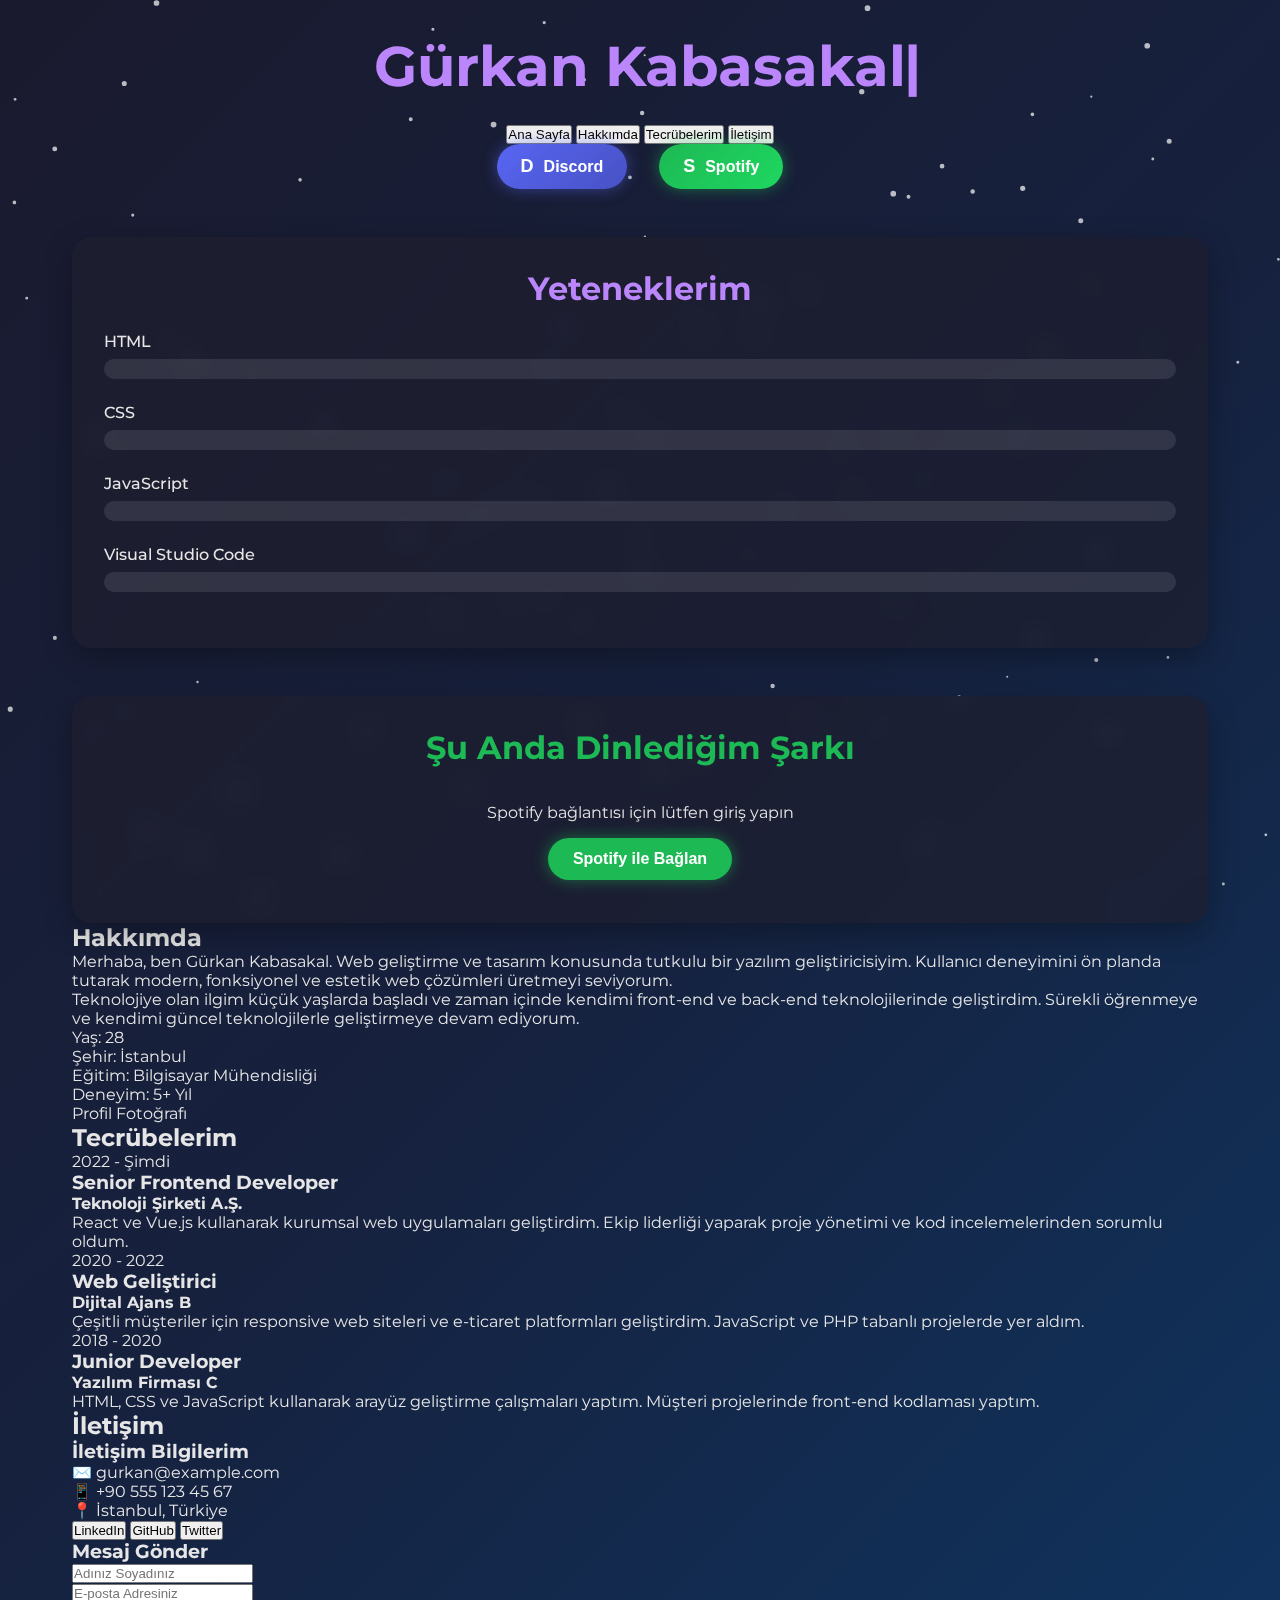
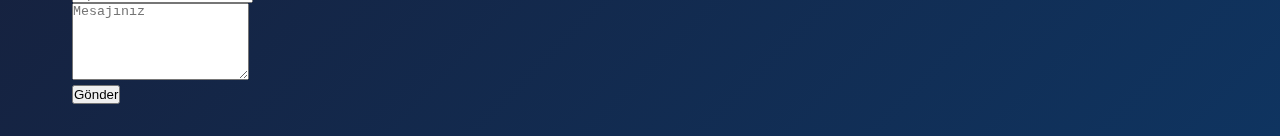
<file: index.html>
<!DOCTYPE html>
<html lang="tr">
<head>
    <meta charset="UTF-8">
    <meta name="viewport" content="width=device-width, initial-scale=1.0">
    <title>Gürkan Kabasakal</title>
    <link rel="stylesheet" href="styles/style.css">
    <link rel="stylesheet" href="styles/snow.css">
    <link href="https://fonts.googleapis.com/css2?family=Montserrat:wght@300;400;500;600&display=swap" rel="stylesheet">
</head>
<body>
    <canvas id="snow"></canvas>
    
    <div class="container">
        <header>
            <h1 class="typing-effect">Gürkan Kabasakal</h1>
            <nav class="main-nav">
                <button class="nav-btn active" data-page="home">Ana Sayfa</button>
                <button class="nav-btn" data-page="about">Hakkımda</button>
                <button class="nav-btn" data-page="experience">Tecrübelerim</button>
                <button class="nav-btn" data-page="contact">İletişim</button>
            </nav>
            <div class="social-links">
                <button class="discord-btn">
                    <span class="btn-icon">D</span>
                    <span class="btn-text">Discord</span>
                </button>
                <button class="spotify-btn" id="spotifyAuth">
                    <span class="btn-icon">S</span>
                    <span class="btn-text">Spotify</span>
                </button>
            </div>
        </header>

        <main id="main-content">
            <!-- Ana Sayfa İçeriği -->
            <div class="page-content active" id="home-page">
                <section class="profile-section">
                    <div class="skills-container">
                        <h2>Yeteneklerim</h2>
                        <div class="skill">
                            <span>HTML</span>
                            <div class="skill-level">
                                <div class="skill-progress" data-level="85"></div>
                            </div>
                        </div>
                        <div class="skill">
                            <span>CSS</span>
                            <div class="skill-level">
                                <div class="skill-progress" data-level="80"></div>
                            </div>
                        </div>
                        <div class="skill">
                            <span>JavaScript</span>
                            <div class="skill-level">
                                <div class="skill-progress" data-level="75"></div>
                            </div>
                        </div>
                        <div class="skill">
                            <span>Visual Studio Code</span>
                            <div class="skill-level">
                                <div class="skill-progress" data-level="90"></div>
                            </div>
                        </div>
                    </div>
                </section>

                <section class="spotify-section" id="spotifySection">
                    <h2>Şu Anda Dinlediğim Şarkı</h2>
                    <div class="spotify-player" id="spotifyPlayer">
                        <p>Spotify bağlantısı için lütfen giriş yapın</p>
                        <button id="loginButton" class="spotify-login-btn">Spotify ile Bağlan</button>
                    </div>
                </section>
            </div>

            <!-- Hakkımda Sayfası -->
            <div class="page-content" id="about-page">
                <section class="about-section">
                    <h2>Hakkımda</h2>
                    <div class="about-content">
                        <div class="about-text">
                            <p>Merhaba, ben Gürkan Kabasakal. Web geliştirme ve tasarım konusunda tutkulu bir yazılım geliştiricisiyim. Kullanıcı deneyimini ön planda tutarak modern, fonksiyonel ve estetik web çözümleri üretmeyi seviyorum.</p>
                            <p>Teknolojiye olan ilgim küçük yaşlarda başladı ve zaman içinde kendimi front-end ve back-end teknolojilerinde geliştirdim. Sürekli öğrenmeye ve kendimi güncel teknolojilerle geliştirmeye devam ediyorum.</p>
                            <div class="personal-info">
                                <div class="info-item">
                                    <span class="info-label">Yaş:</span>
                                    <span class="info-value">28</span>
                                </div>
                                <div class="info-item">
                                    <span class="info-label">Şehir:</span>
                                    <span class="info-value">İstanbul</span>
                                </div>
                                <div class="info-item">
                                    <span class="info-label">Eğitim:</span>
                                    <span class="info-value">Bilgisayar Mühendisliği</span>
                                </div>
                                <div class="info-item">
                                    <span class="info-label">Deneyim:</span>
                                    <span class="info-value">5+ Yıl</span>
                                </div>
                            </div>
                        </div>
                        <div class="about-image">
                            <div class="image-placeholder">
                                <span>Profil Fotoğrafı</span>
                            </div>
                        </div>
                    </div>
                </section>
            </div>

            <!-- Tecrübelerim Sayfası -->
            <div class="page-content" id="experience-page">
                <section class="experience-section">
                    <h2>Tecrübelerim</h2>
                    <div class="timeline">
                        <div class="timeline-item">
                            <div class="timeline-date">2022 - Şimdi</div>
                            <div class="timeline-content">
                                <h3>Senior Frontend Developer</h3>
                                <h4>Teknoloji Şirketi A.Ş.</h4>
                                <p>React ve Vue.js kullanarak kurumsal web uygulamaları geliştirdim. Ekip liderliği yaparak proje yönetimi ve kod incelemelerinden sorumlu oldum.</p>
                            </div>
                        </div>
                        <div class="timeline-item">
                            <div class="timeline-date">2020 - 2022</div>
                            <div class="timeline-content">
                                <h3>Web Geliştirici</h3>
                                <h4>Dijital Ajans B</h4>
                                <p>Çeşitli müşteriler için responsive web siteleri ve e-ticaret platformları geliştirdim. JavaScript ve PHP tabanlı projelerde yer aldım.</p>
                            </div>
                        </div>
                        <div class="timeline-item">
                            <div class="timeline-date">2018 - 2020</div>
                            <div class="timeline-content">
                                <h3>Junior Developer</h3>
                                <h4>Yazılım Firması C</h4>
                                <p>HTML, CSS ve JavaScript kullanarak arayüz geliştirme çalışmaları yaptım. Müşteri projelerinde front-end kodlaması yaptım.</p>
                            </div>
                        </div>
                    </div>
                </section>
            </div>

            <!-- İletişim Sayfası -->
            <div class="page-content" id="contact-page">
                <section class="contact-section">
                    <h2>İletişim</h2>
                    <div class="contact-content">
                        <div class="contact-info">
                            <h3>İletişim Bilgilerim</h3>
                            <div class="contact-item">
                                <span class="contact-icon">✉️</span>
                                <span class="contact-text">gurkan@example.com</span>
                            </div>
                            <div class="contact-item">
                                <span class="contact-icon">📱</span>
                                <span class="contact-text">+90 555 123 45 67</span>
                            </div>
                            <div class="contact-item">
                                <span class="contact-icon">📍</span>
                                <span class="contact-text">İstanbul, Türkiye</span>
                            </div>
                            <div class="social-contact">
                                <button class="social-btn">LinkedIn</button>
                                <button class="social-btn">GitHub</button>
                                <button class="social-btn">Twitter</button>
                            </div>
                        </div>
                        <div class="contact-form">
                            <h3>Mesaj Gönder</h3>
                            <form id="messageForm">
                                <div class="form-group">
                                    <input type="text" placeholder="Adınız Soyadınız" required>
                                </div>
                                <div class="form-group">
                                    <input type="email" placeholder="E-posta Adresiniz" required>
                                </div>
                                <div class="form-group">
                                    <textarea placeholder="Mesajınız" rows="5" required></textarea>
                                </div>
                                <button type="submit" class="submit-btn">Gönder</button>
                            </form>
                        </div>
                    </div>
                </section>
            </div>
        </main>
    </div>

    <script src="scripts/snow.js"></script>
    <script src="scripts/spotify.js"></script>
    <script src="scripts/script.js"></script>
</body>
</html>
</file>
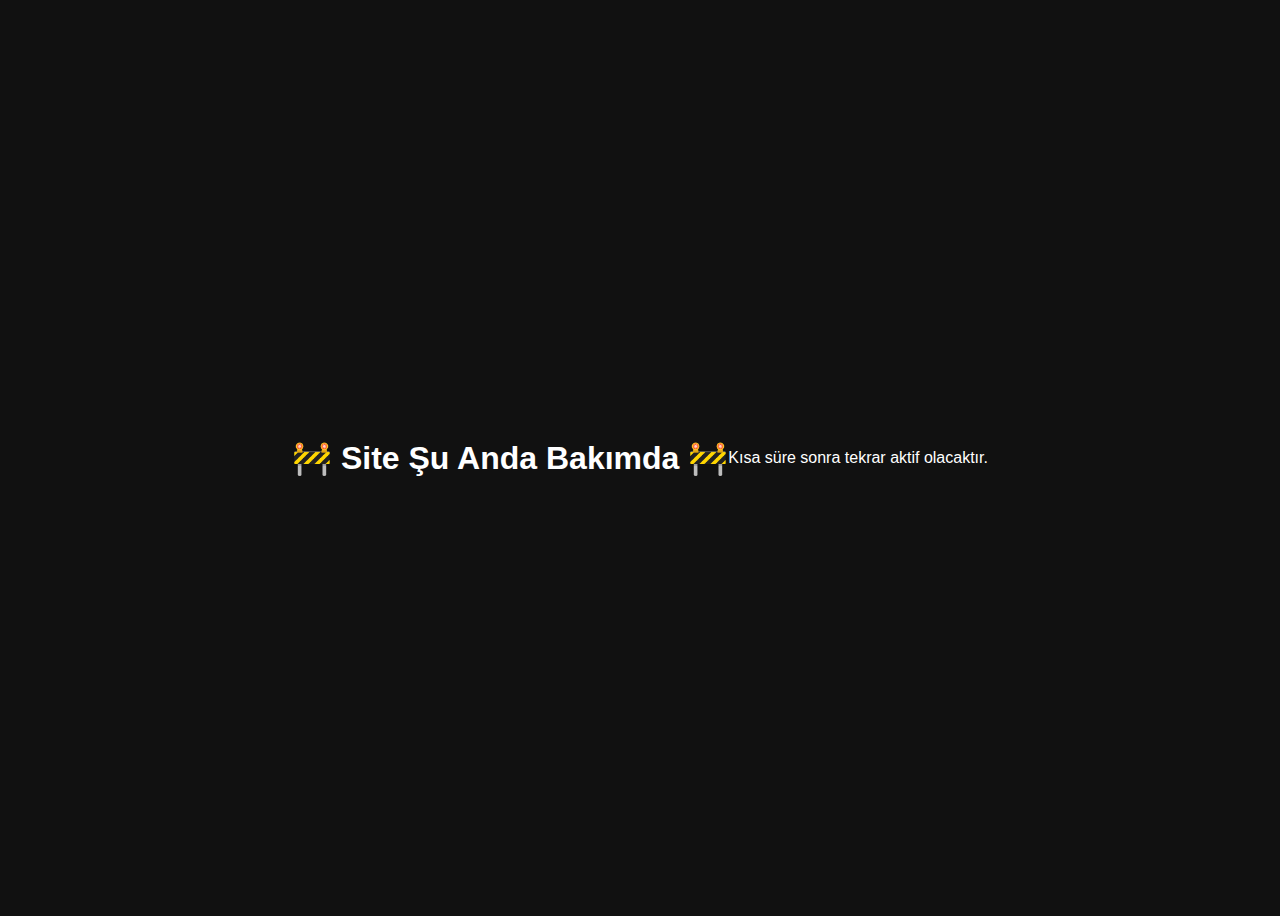
<file: maintenance.html>
<!DOCTYPE html>
<html lang="tr">
<head>
  <meta charset="UTF-8">
  <title>Bakımda</title>
  <style>
    body {
      display: flex; 
      justify-content: center; 
      align-items: center; 
      height: 100vh; 
      background: #111; 
      color: #fff; 
      font-family: Arial, sans-serif;
      text-align: center;
    }
  </style>
</head>
<body>
  <h1>🚧 Site Şu Anda Bakımda 🚧</h1>
  <p>Kısa süre sonra tekrar aktif olacaktır.</p>
</body>
</html>
</file>
<file: styles/style.css>
* {
    margin: 0;
    padding: 0;
    box-sizing: border-box;
}

body {
    font-family: 'Montserrat', sans-serif;
    background: linear-gradient(135deg, #1a1a2e 0%, #16213e 50%, #0f3460 100%);
    color: #e6e6e6;
    min-height: 100vh;
    overflow-x: hidden;
    position: relative;
}

.container {
    max-width: 1200px;
    margin: 0 auto;
    padding: 2rem;
    position: relative;
    z-index: 10;
}

header {
    text-align: center;
    margin-bottom: 3rem;
}

.typing-effect {
    font-size: 3.5rem;
    margin-bottom: 1.5rem;
    color: #bb86fc;
    position: relative;
    display: inline-block;
}

.typing-effect::after {
    content: "|";
    position: absolute;
    right: -15px;
    animation: blink 0.7s infinite;
}

@keyframes blink {
    0%, 100% { opacity: 1; }
    50% { opacity: 0; }
}

.social-links {
    display: flex;
    justify-content: center;
    gap: 2rem;
    flex-wrap: wrap;
}

/* Discord Butonu */
.discord-btn {
    display: flex;
    align-items: center;
    gap: 10px;
    padding: 12px 24px;
    background: linear-gradient(135deg, #5865F2 0%, #4752c4 100%);
    color: white;
    border: none;
    border-radius: 50px;
    font-weight: 600;
    cursor: pointer;
    transition: all 0.3s ease;
    box-shadow: 0 0 15px rgba(88, 101, 242, 0.5);
    position: relative;
    overflow: hidden;
}

.discord-btn::before {
    content: '';
    position: absolute;
    top: -2px;
    left: -2px;
    right: -2px;
    bottom: -2px;
    border-radius: 50px;
    background: linear-gradient(45deg, #ff00cc, #3333ff, #00ccff, #ff00cc);
    background-size: 400%;
    z-index: -1;
    animation: glowing 20s linear infinite;
    opacity: 0;
    transition: opacity 0.3s ease;
}

.discord-btn:hover::before {
    opacity: 1;
}

.discord-btn:hover {
    transform: translateY(-3px);
    box-shadow: 0 0 20px rgba(88, 101, 242, 0.8);
}

.discord-btn:active {
    transform: translateY(1px);
}

/* Spotify Butonu */
.spotify-btn {
    display: flex;
    align-items: center;
    gap: 10px;
    padding: 12px 24px;
    background: linear-gradient(135deg, #1DB954 0%, #1ed760 100%);
    color: white;
    border: none;
    border-radius: 50px;
    font-weight: 600;
    cursor: pointer;
    transition: all 0.3s ease;
    box-shadow: 0 0 15px rgba(29, 185, 84, 0.5);
    position: relative;
    overflow: hidden;
}

.spotify-btn::before {
    content: '';
    position: absolute;
    top: -2px;
    left: -2px;
    right: -2px;
    bottom: -2px;
    border-radius: 50px;
    background: linear-gradient(45deg, #1DB954, #1ed760, #1DB954, #1ed760);
    background-size: 400%;
    z-index: -1;
    animation: glowing 20s linear infinite;
    opacity: 0;
    transition: opacity 0.3s ease;
}

.spotify-btn:hover::before {
    opacity: 1;
}

.spotify-btn:hover {
    transform: translateY(-3px);
    box-shadow: 0 0 20px rgba(29, 185, 84, 0.8);
}

.spotify-btn:active {
    transform: translateY(1px);
}

/* Buton içeriği */
.btn-icon {
    font-weight: bold;
    font-size: 18px;
}

.btn-text {
    font-size: 16px;
}

@keyframes glowing {
    0% { background-position: 0 0; }
    50% { background-position: 400% 0; }
    100% { background-position: 0 0; }
}

.profile-section {
    background: rgba(30, 30, 46, 0.7);
    backdrop-filter: blur(10px);
    border-radius: 20px;
    padding: 2rem;
    margin-bottom: 3rem;
    box-shadow: 0 10px 30px rgba(0, 0, 0, 0.3);
}

.profile-section h2 {
    color: #bb86fc;
    margin-bottom: 1.5rem;
    text-align: center;
    font-size: 2rem;
}

.skill {
    margin-bottom: 1.5rem;
}

.skill span {
    display: block;
    margin-bottom: 0.5rem;
    font-weight: 500;
}

.skill-level {
    height: 20px;
    background: rgba(255, 255, 255, 0.1);
    border-radius: 10px;
    overflow: hidden;
    position: relative;
}

.skill-progress {
    height: 100%;
    border-radius: 10px;
    background: linear-gradient(90deg, #bb86fc, #6200ea);
    width: 0;
    transition: width 1.5s ease-in-out;
    position: relative;
}

.skill-progress::after {
    content: attr(data-level) "%";
    position: absolute;
    right: 10px;
    top: 0;
    font-size: 0.8rem;
    color: white;
    line-height: 20px;
}

.spotify-section {
    background: rgba(30, 30, 46, 0.7);
    backdrop-filter: blur(10px);
    border-radius: 20px;
    padding: 2rem;
    text-align: center;
    box-shadow: 0 10px 30px rgba(0, 0, 0, 0.3);
}

.spotify-section h2 {
    color: #1DB954;
    margin-bottom: 1.5rem;
    font-size: 2rem;
}

.spotify-player {
    min-height: 100px;
    display: flex;
    flex-direction: column;
    align-items: center;
    justify-content: center;
}

.spotify-login-btn {
    background: #1DB954;
    color: white;
    border: none;
    padding: 12px 25px;
    border-radius: 50px;
    font-size: 1rem;
    font-weight: 600;
    cursor: pointer;
    transition: all 0.3s ease;
    margin-top: 1rem;
    box-shadow: 0 0 15px rgba(29, 185, 84, 0.5);
}

.spotify-login-btn:hover {
    background: #1ed760;
    transform: translateY(-2px);
    box-shadow: 0 0 20px rgba(29, 185, 84, 0.8);
}

.track-info {
    display: flex;
    align-items: center;
    gap: 1rem;
}

.track-image {
    width: 80px;
    height: 80px;
    border-radius: 8px;
    overflow: hidden;
}

.track-image img {
    width: 100%;
    height: 100%;
    object-fit: cover;
}

.track-details {
    text-align: left;
}

.track-name {
    font-weight: 600;
    font-size: 1.2rem;
    margin-bottom: 0.3rem;
}

.track-artist {
    color: #bbbbbb;
    font-size: 1rem;
}

@media (max-width: 768px) {
    .container {
        padding: 1rem;
    }
    
    .typing-effect {
        font-size: 2.5rem;
    }
    
    .profile-section, .spotify-section {
        padding: 1.5rem;
    }
    
    .social-links {
        flex-direction: column;
        align-items: center;
    }
    
    .discord-btn, .spotify-btn {
        width: 200px;
    }
}
</file>
<file: styles/snow.css>
#snow {
    position: fixed;
    top: 0;
    left: 0;
    width: 100%;
    height: 100%;
    z-index: 1;
    pointer-events: none;
}
</file>
